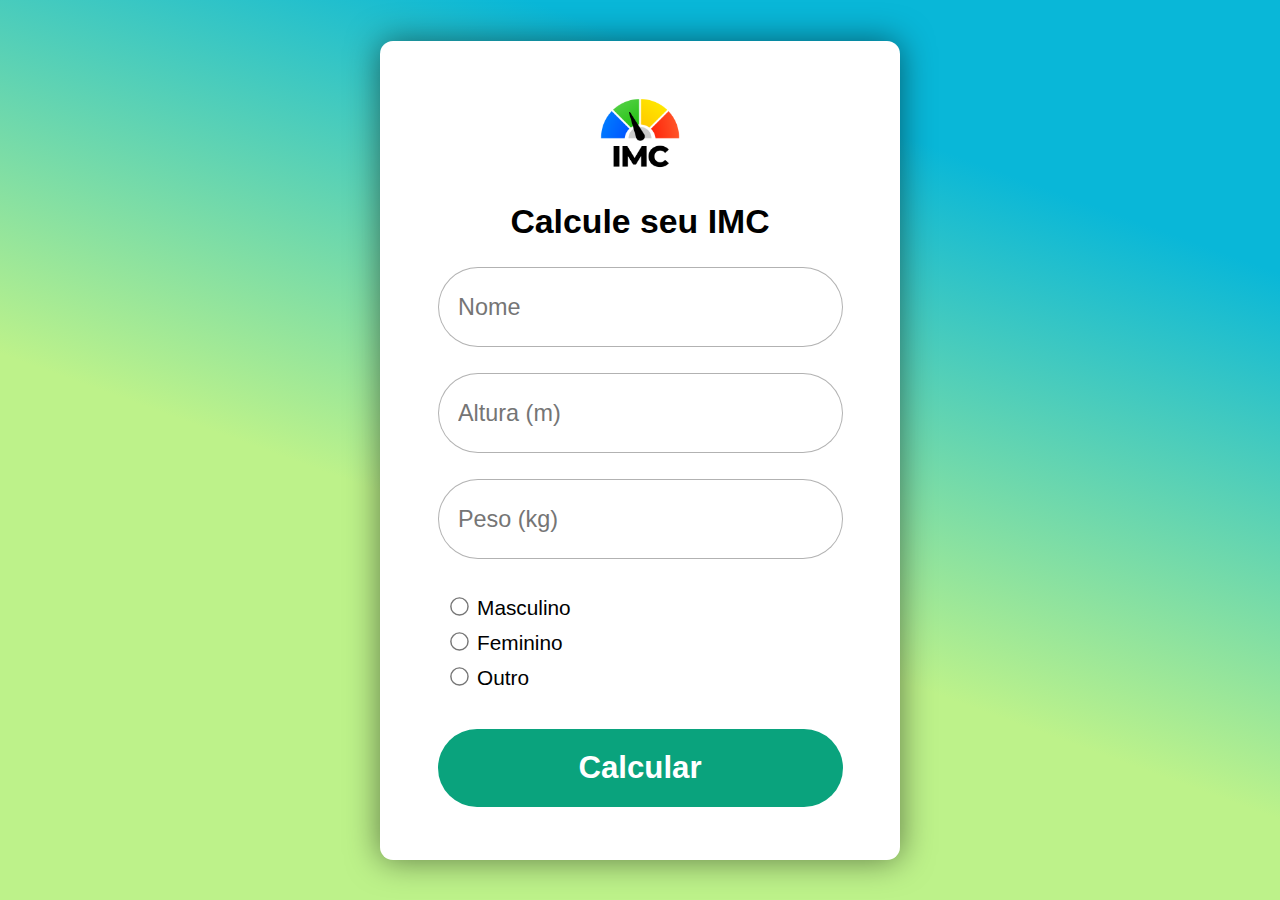
<file: index.html>
<!DOCTYPE html>
<html lang="pt-BR">
<head>
  <meta charset="UTF-8">
  <meta http-equiv="X-UA-Compatible" content="IE=edge">
  <meta name="viewport" content="width=device-width, initial-scale=1.0">
  <link rel="stylesheet" href="css/index.css">
  <link rel="shortcut icon" href="images/imc.png" type="image/x-icon">
  <title>Calculadora IMC</title>
</head>
<body>
  <form action="resultado.html">
    <div class="card">
      <img src="images/imc.png" alt="Logo IMC">
      <h3>Calcule seu IMC</h3>
      <div class="form-group">
        <div class="text-group">
          <input type="text" name="nome" id="inputNome" placeholder="Nome" autocomplete="off"/>
          <input type="text" name="altura" id="inputAltura" placeholder="Altura (m)" autocomplete="off"/>
          <input type="text" name="peso" id="inputPeso" placeholder="Peso (kg)" autocomplete="off"/>
          
        </div>
        <div class="radio-group">
          <div class="sexos">
            <div>
              <input type="radio" name="sexo" id="masculino" autocomplete="off"/>
              <label for="masculino">Masculino</label>
            </div>
            <div>
              <input type="radio" name="sexo" id="feminino" autocomplete="off"/>
              <label for="feminino">Feminino</label>
            </div>
            <div>
              <input type="radio" name="sexo" id="outro" autocomplete="off"/>
              <label for="outro">Outro</label>
            </div>
          </div>
        </div>
        <input type="button" value="Calcular" id="button" onclick="validarInputs()">
      </div>
    </div>
  </form>
  <script src="js/script.js"></script>
</body>
</html>
</file>
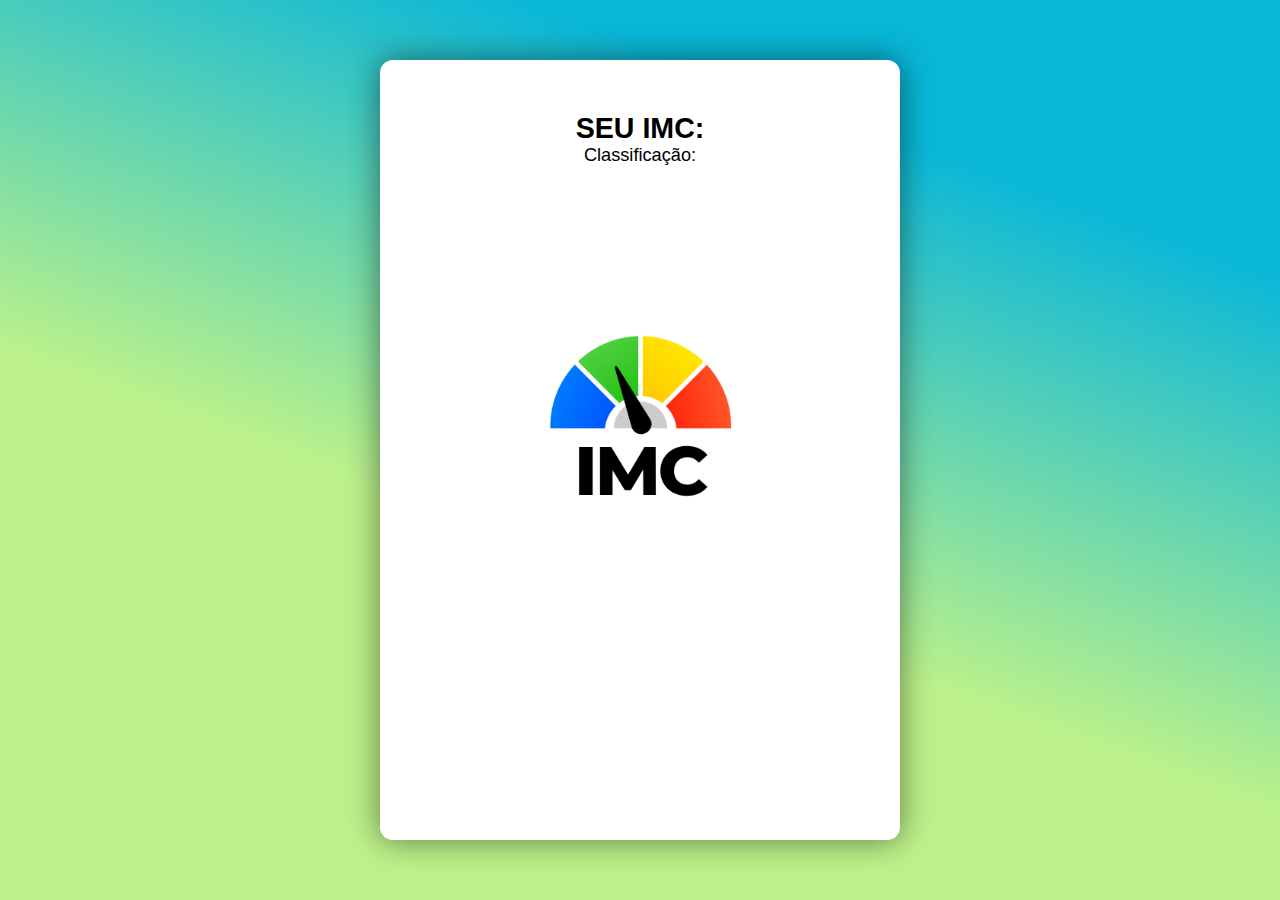
<file: resultado.html>
<!DOCTYPE html>
<html lang="en">
<head>
  <meta charset="UTF-8">
  <meta http-equiv="X-UA-Compatible" content="IE=edge">
  <meta name="viewport" content="width=device-width, initial-scale=1.0">
  <link rel="shortcut icon" href="images/imc.png" type="image/x-icon">
  <link rel="stylesheet" href="css/resultado.css">
  <title>Resultado IMC</title>
</head>
<body>
  <div class="card">
    <h1>SEU IMC:</h1>
    <h2 id="resultado"></h2>
    <p>Classificação: </p>
    <h3 id="status"></h3>
    <h4 id="info"></h4>
    <img src="images/imc.png" alt="Logo IMC">
  </div>
  <script src="js/resultado.js"></script>
</body>
</html>
</file>
<file: css/index.css>
* {
  font-family: 'Gill Sans', 'Gill Sans MT', Calibri, 'Trebuchet MS', sans-serif;
  margin: 0;
  padding: 0;
}

body, html {
  width: 100%;
}

body {
  background: linear-gradient(200deg, rgba(9,183,216,1) 20%, rgba(189,242,138,1) 60%);
  background-repeat: no-repeat;
  background-attachment: fixed;
  display: flex;
  flex-direction: column;
  align-items: center;
  justify-content: center;
  min-height: 100vh;
}

img {
  width: 64px;
}

h3 {
  font-size: 26px;
  font-weight: 700;
  margin-top: 20px;
}

.card {
  display: flex;
  flex-direction: column;
  align-items: center;
  justify-content: center;
  box-shadow: 0px 0px 25px 0px rgba(0,0,0,0.5);
  border-radius: 10px;
  height: 630px;
  width: 400px;
  background: #fff;
  overflow: auto;
  zoom: 130%;
}

.form-group {
  display: flex;
  flex-direction: column;
  align-items: center;
  justify-content: center;
}

.text-group input {
  width: 280px;
  height: 60px;
  padding: 0 15px;
  border-radius: 100px;
  margin-top: 20px;
  font-size: 18px;
  border: 1px solid rgba(0, 0, 0, 0.3);
}

.text-group input:hover {
  border: 1px solid rgba(10, 163, 125, 0.7);
}

.text-group input:focus {
  outline-color: #0bb087;
}

.text-group {
   display: flex;
   flex-direction: column;
   align-items: center;
   justify-content: center;
}

.radio-group {
  align-self: flex-start;
  margin-left: 10px;
}

.radio-group h3 {
  margin-top: 20px;
  margin-bottom: 0;
  font-size: 22px;
}

.sexos {
  display: flex;
  flex-direction: column;
  align-items: flex-start;
  margin-top: 20px;
}

.sexos input {
  margin-top: 10px;
  scale: 1.1;
  accent-color: #008f6b;
}

.sexos label {
  margin-left: 3px;
  font-size: 16px;
}

#button {
  margin-top: 30px;
  height: 60px;
  border-radius: 100px;
  background-color: #0aa37d;
  font-size: 24px;
  color: #fff;
  font-weight: 700;
  border: none;
  width: 100%;
  transition: scale .3s;
}

#button:hover {
  background-color: #089a75;
  scale: 1.03;
}

#button:active {
  background-color: #088868;
}

#error-check {
  font-size: 14px;
  margin-bottom: -5px;
  margin-top: 3px;
  color: red;
}

@keyframes horizontal-shaking {
  25% { transform: translateX(5px) }
  50% { transform: translateX(-5px) }
  75% { transform: translateX(5px) }
  100% { transform: translateX(0) }
 }
 
 @media screen and (max-width: 400px) {
  .card {
    width: 100%;
  }
 }
</file>
<file: css/resultado.css>
* {
  font-family: 'Segoe UI', Tahoma, Geneva, Verdana, sans-serif;
  margin: 0;
  padding: 0;
  font-weight: 600;
}

body, html {
  height: 100%;
  width: 100%;
}

body {
  background: linear-gradient(200deg, rgba(9,183,216,1) 20%, rgba(189,242,138,1) 60%);
  display: flex;
  flex-direction: column;
  align-items: center;
  justify-content: center;
  zoom: 130%;
}

.card {
  display: flex;
  flex-direction: column;
  align-items: center;
  box-shadow: 0px 0px 25px 0px rgba(0,0,0,0.5);
  border-radius: 10px;
  height: 600px;
  width: 400px;
  background: #fff;
}

img {
  width: 150px;
  margin-top: 30px;
}

.card h1 {
  margin-top: 40px;
  font-size: 22px;
  font-weight: 600;
}

.card h2 {
  margin-top: -10px;
  font-size: 62px;
}

.card p {
  margin-top: 10px;
  font-size: 14px;
  font-weight: 500;
}

.card h3 {
  font-size: 36px;
  text-align: center;
  font-weight: bold;
}

.card h4 {
  padding: 30px;
  margin-top: 30px;
  font-size: 22px;
  text-align: center;
}
</file>
